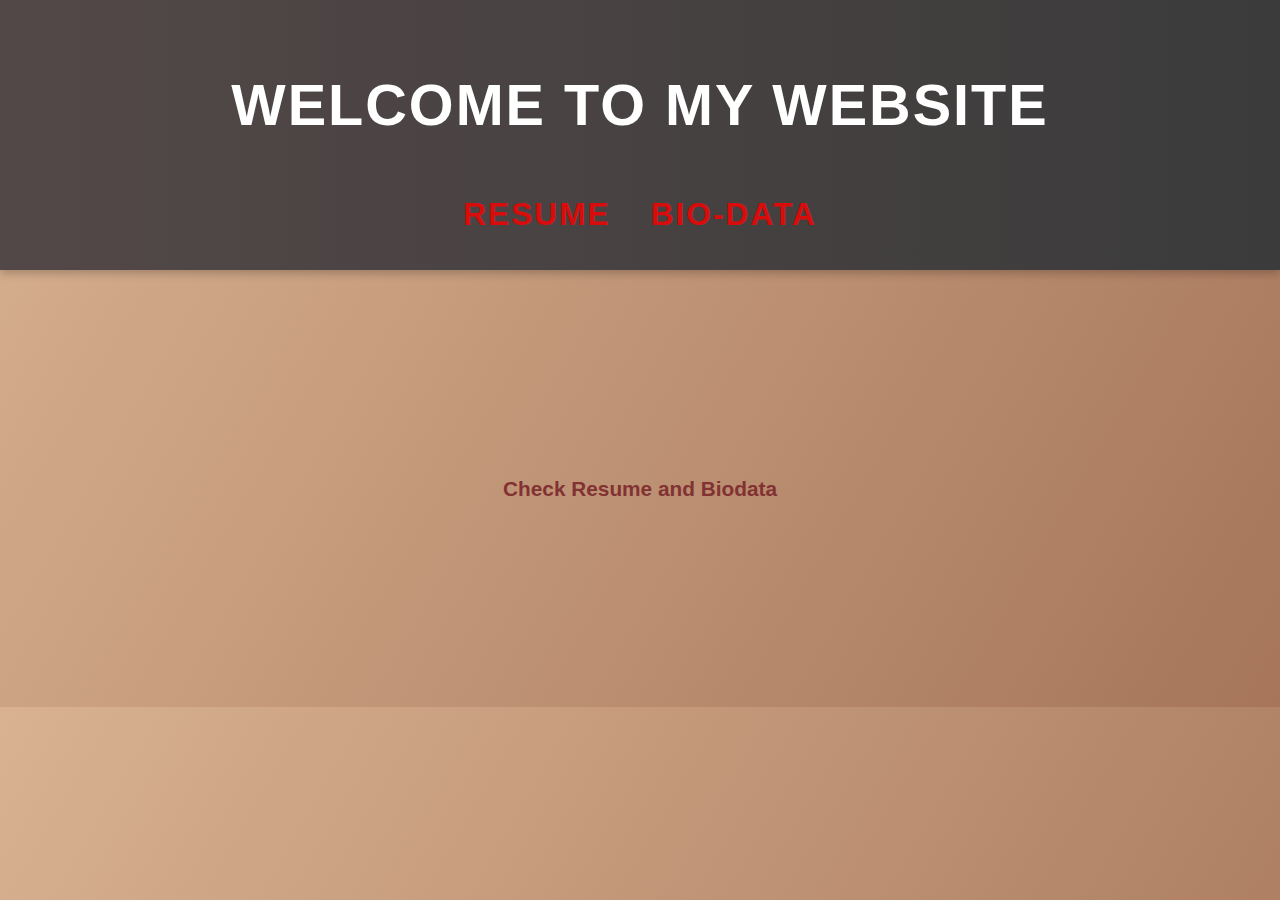
<file: index.html>
<!DOCTYPE html>
<html lang="en">
<head>
    <meta charset="UTF-8">
    <meta name="viewport" content="width=device-width, initial-scale=1.0">
    <title>Resume Website</title>
    <link rel="stylesheet" href="styles.css">
</head>
<body>
    <header>
        <h1>Welcome to My Website</h1>
        <nav>
            <ul>
                <li><a href="resume.html">Resume</a></li>
                <li><a href="biodata.html">Bio-data</a></li>
            </ul>
        </nav>
    </header>
    <p> Check Resume and Biodata </p>
</body>
</html>
</file>
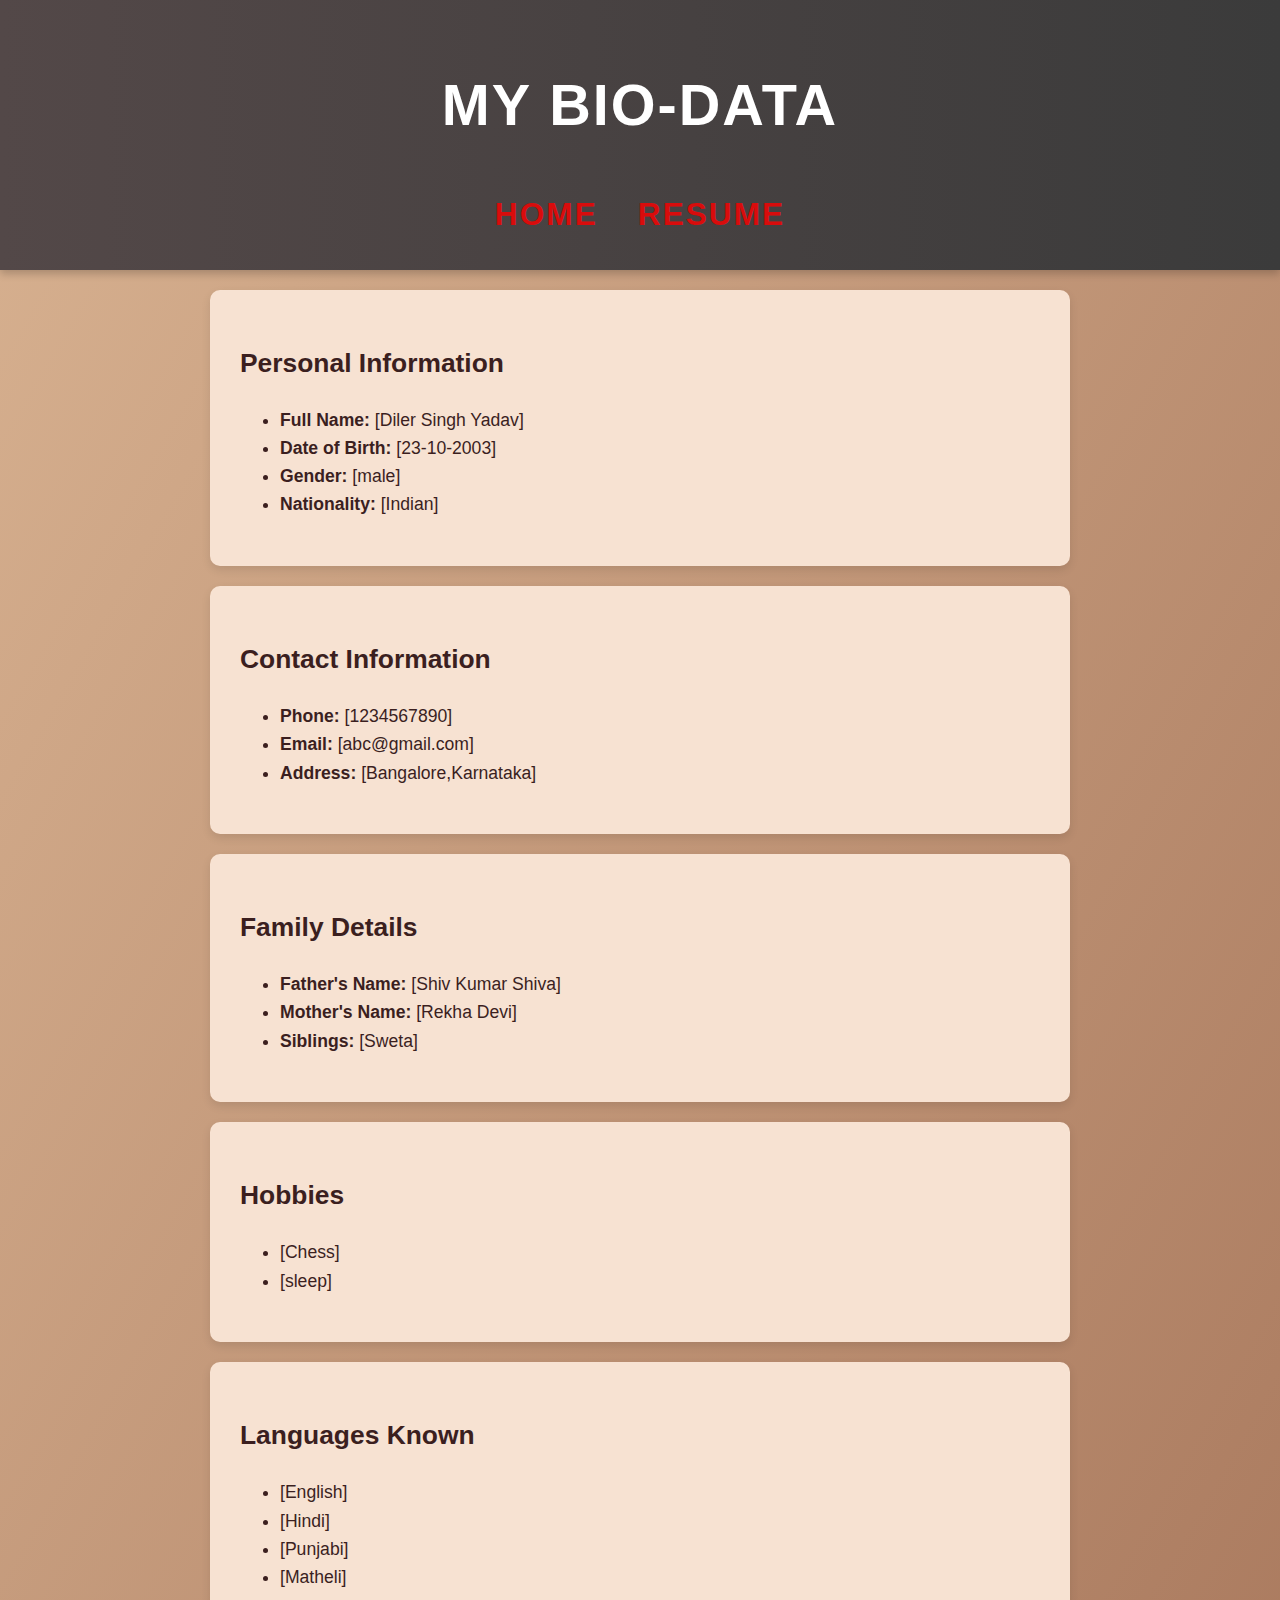
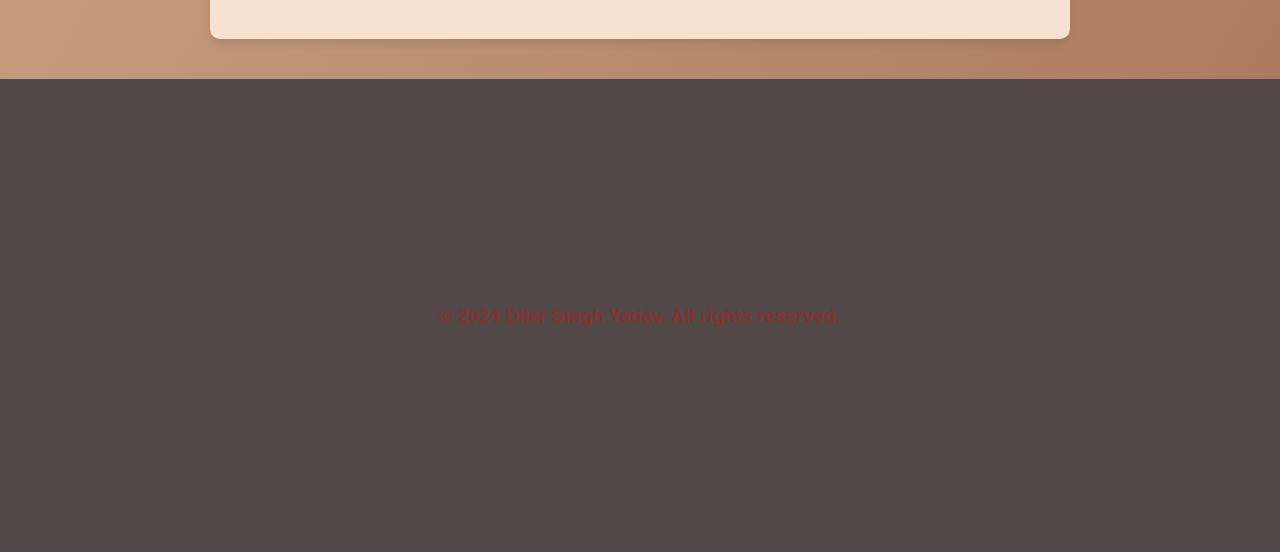
<file: biodata.html>
<!DOCTYPE html>
<html lang="en">
<head>
    <meta charset="UTF-8">
    <meta name="viewport" content="width=device-width, initial-scale=1.0">
    <title>Bio-data</title>
    <link rel="stylesheet" href="styles.css">
</head>
<body>
    <header>
        <h1>My Bio-data</h1>
        <nav>
            <ul>
                <li><a href="index.html">Home</a></li>
                <li><a href="resume.html">Resume</a></li>
            </ul>
        </nav>
    </header>

    <main>
        <section>
            <h2>Personal Information</h2>
            <ul>
                <li><strong>Full Name:</strong> [Diler Singh Yadav]</li>
                <li><strong>Date of Birth:</strong> [23-10-2003]</li>
                <li><strong>Gender:</strong> [male]</li>
                <li><strong>Nationality:</strong> [Indian]</li>
            </ul>
        </section>

        <section>
            <h2>Contact Information</h2>
            <ul>
                <li><strong>Phone:</strong> [1234567890]</li>
                <li><strong>Email:</strong> [abc@gmail.com]</li>
                <li><strong>Address:</strong> [Bangalore,Karnataka]</li>
            </ul>
        </section>

        <section>
            <h2>Family Details</h2>
            <ul>
                <li><strong>Father's Name:</strong> [Shiv Kumar Shiva]</li>
                <li><strong>Mother's Name:</strong> [Rekha Devi]</li>
                <li><strong>Siblings:</strong> [Sweta]</li>
            </ul>
        </section>

        <section>
            <h2>Hobbies</h2>
            <ul>
                <li>[Chess]</li>
                <li>[sleep]</li>
            </ul>
        </section>

        <section>
            <h2>Languages Known</h2>
            <ul>
                <li>[English]</li>
                <li>[Hindi]</li>
                <li>[Punjabi]</li>
                <li>[Matheli]</li>
            </ul>
        </section>


        <footer>
            <p>© 2024 Diler Singh Yadav. All rights reserved.</p>
        </footer>
    </main>
</body>
</html>
</file>
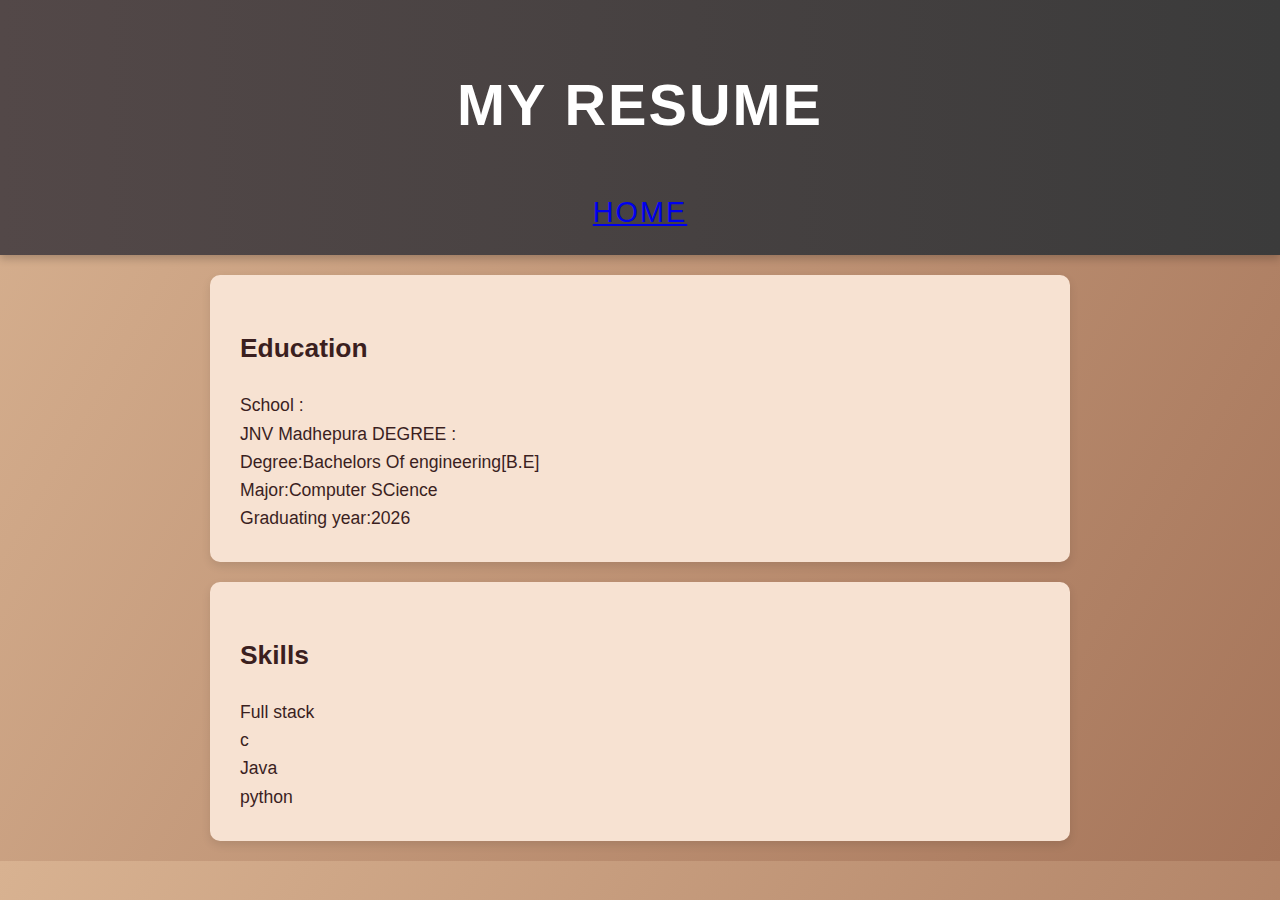
<file: resume.html>
<!DOCTYPE html>
<html lang="en">
<head>
    <meta charset="UTF-8">
    <meta name="viewport" content="width=device-width, initial-scale=1.0">
    <title>Resume</title>
    <link rel="stylesheet" href="styles.css">
</head>
<body>
    <header>
        <h1>My Resume</h1>
        <a href="index.html">Home</a>
    </header>
    <section>
        <h2>Education</h2>
        <p1> School :<br> JNV Madhepura</p1>
        <p1> DEGREE :<br> Degree:Bachelors Of engineering[B.E]<br>Major:Computer SCience<br>Graduating year:2026</p1>
    </section>
    <section>
        <h2>Skills</h2>
       <p1>Full stack <br>c <br>Java <br> python</p1>
    </section>
</body>
</html>
</file>
<file: styles.css>
body {
    font-family: 'Arial', sans-serif;
    line-height: 1.6;
    margin: 0;
    padding: 0;
    background: linear-gradient(120deg, #d8b291, #a6755a);
    color: #4a0c0c;
}

header {
    background: linear-gradient(to right, #534848, #3b3b3b);
    color: #ffffff;
    padding: 20px 0;
    text-align: center;
    text-transform: uppercase;
    font-size: 1.8em;
    letter-spacing: 2px;
    box-shadow: 0 4px 8px rgba(0, 0, 0, 0.2);
}

nav ul {
    list-style: none;
    padding: 0;
    margin: 10px 0;
    text-align: center;
}

nav ul li {
    display: inline;
    margin: 0 15px;
}

nav ul li a {
    color: #d90c0c;
    text-decoration: none;
    font-size: 1.1em;
    font-weight: bold;
    transition: color 0.3s ease;
}

nav ul li a:hover {
    color: #ff6600;
    text-decoration: underline;
}

section {
    padding: 30px;
    margin: 20px auto;
    background: #f7e2d2;
    color: #3b1f1f;
    border-radius: 10px;
    max-width: 800px;
    box-shadow: 0 4px 10px rgba(0, 0, 0, 0.1);
    font-size: 1.1em;
}

.dark-mode {
    background: #121212;
    color: #c67474;
    box-shadow: 0 2px 5px rgba(0, 0, 0, 0.2);
}

footer {
    text-align: center;
    padding: 20px;
    background: #534848;
    color: #ffffff;
    font-size: 0.9em;
    margin-top: 40px;
}

p {
    margin: 200px 0;
    text-align: center;
    font-size: 1.3em;
    font-weight: bold;
    color: #823232;
    line-height: 1.8;
}
</file>
